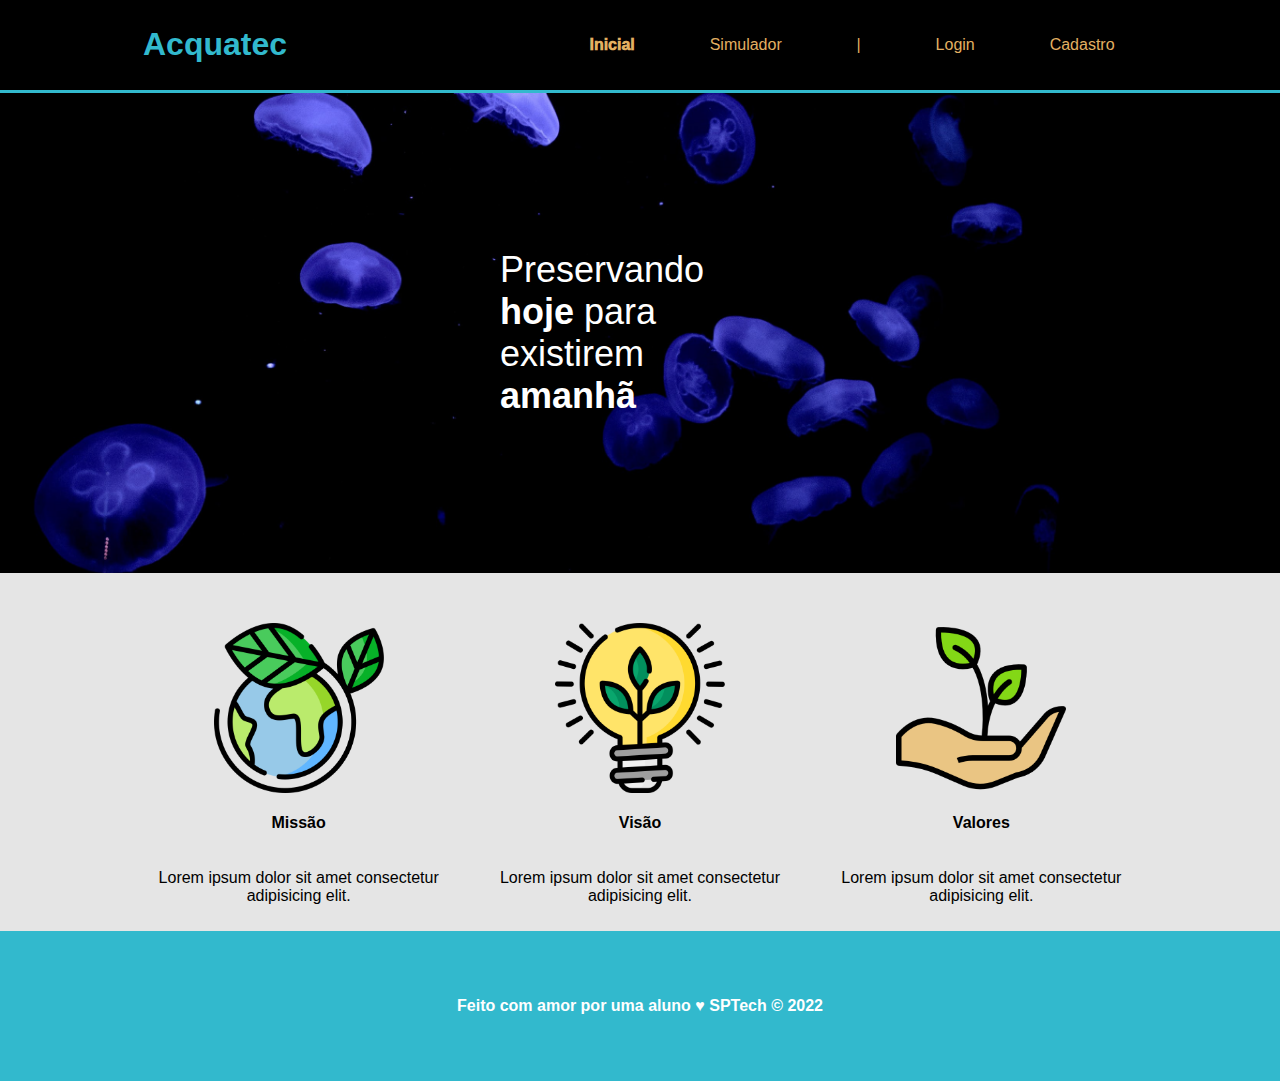
<file: Index.html>
<!DOCTYPE html>
<html lang="pt-br">
<head>
    <meta charset="UTF-8">
    <meta http-equiv="X-UA-Compatible" content="IE=edge">
    <meta name="viewport" content="width=device-width, initial-scale=1.0">
    <title>Site Institucional</title>
    <link rel="stylesheet" href="Estilo.css">
</head>
<body>
    <div class="header">
         <div class="container">
            <h1>Acquatec</h1>
            <ul class="navbar">
                <li class="here">Inicial</li>
                <li>Simulador</li>
                <li>|</li>
                <li><a href="login.html">Login</a></li>
                <li><a href="cadastro.html">Cadastro</a></li>
            </ul>
         </div>
    </div>
    <div class="banner">
        <div class="container">
            <p>Preservando <span>hoje</span> para existirem <span>amanhã</span></p>
        </div>
    </div>
    <div class="social">
        <div class="container">
            <div class="boxes">
                <div class="box">
                    <img src="assets/imgs/planet-earth_color.png" alt="icone de missão">
                    <h4>Missão</h4>
                    <p>Lorem ipsum dolor sit amet consectetur adipisicing elit.</p>
                </div>
                <div class="box">
                    <img src="assets/imgs/lightbulb_color.png" alt="icone de visão">
                    <h4>Visão</h4>
                    <p>Lorem ipsum dolor sit amet consectetur adipisicing elit.</p>
                </div>
                <div class="box">
                    <img src="assets/imgs/growth_color.png" alt="icone de valores">
                    <h4>Valores</h4>
                    <p>Lorem ipsum dolor sit amet consectetur adipisicing elit.</p>
                </div>
            </div>
        </div>
    </div>
    <div class="footer">
        <div class="container">
            <h4>Feito com amor por uma aluno &hearts; SPTech &copy; 2022</h4>
        </div>
    </div>
</html>
</file>
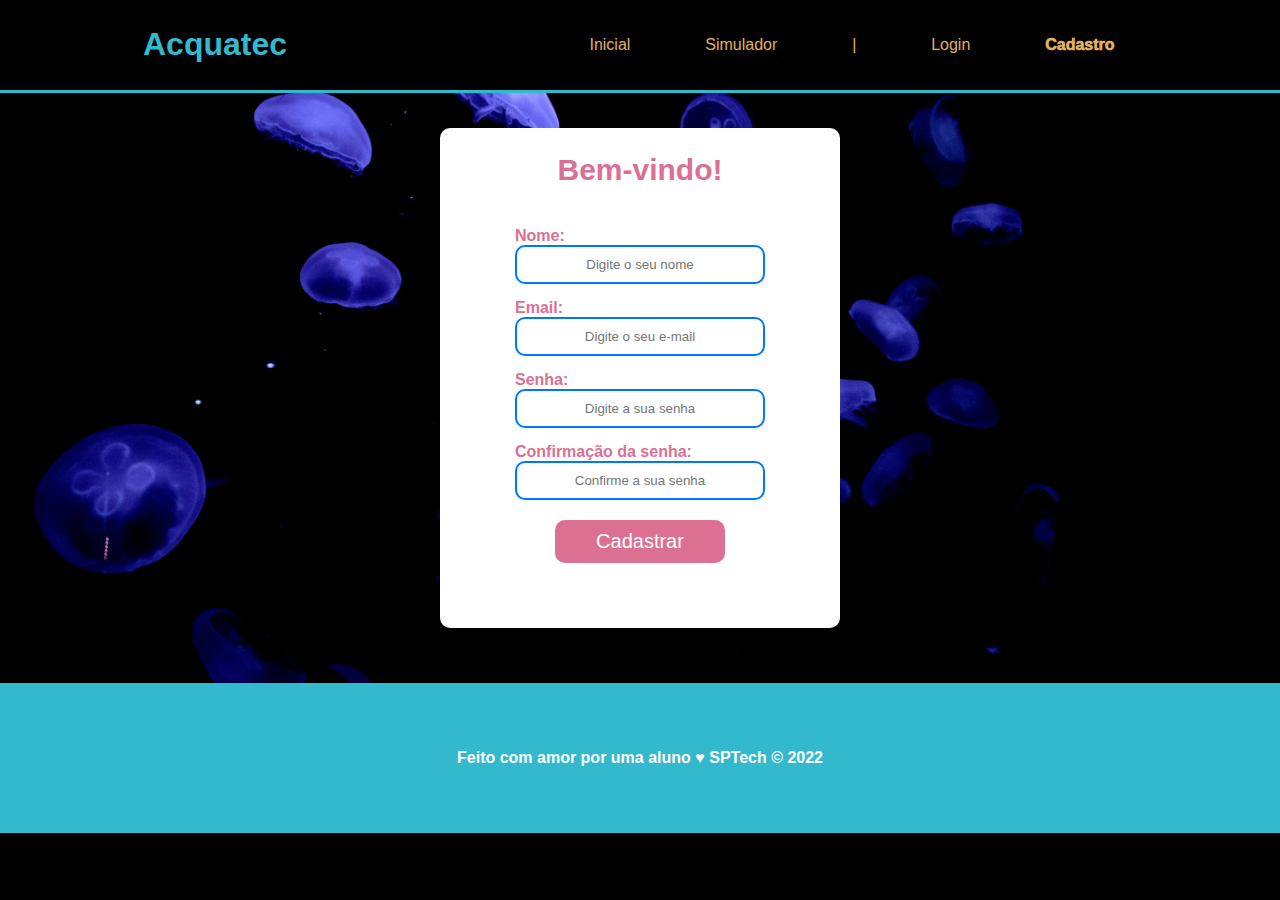
<file: cadastro.html>
<!DOCTYPE html>
<html lang="pt-br">
<head>
    <meta charset="UTF-8">
    <meta http-equiv="X-UA-Compatible" content="IE=edge">
    <meta name="viewport" content="width=device-width, initial-scale=1.0">
    <title>Login - Acquatec</title>
    <link rel="stylesheet" href="Estilo.css">
    <link rel="stylesheet" href="formulario-estilo2.css">
</head>
<body>
    <div class="header">
         <div class="container">
            <h1>Acquatec</h1>
            <ul class="navbar">
                <li><a href="Index.html">Inicial</a></li>
                <li>Simulador</li>
                <li>|</li>
                <li><a href="login.html">Login</a></li>
                <li class="here">Cadastro</li>
            </ul>
         </div>
    </div>
    <div class="banner">
        <div class="container">
           <div class="box">
                <h1>Bem-vindo!</h1>
                <div class="half-box">
                    <span>Nome:</span>
                    <input id="nome_input" type="text" placeholder="Digite o seu nome">

                    <span>Email:</span>
                    <input id="email_input" type="email" placeholder="Digite o seu e-mail">

                    <span>Senha:</span>
                    <input id="senha_input" type="password" placeholder="Digite a sua senha">

                    <span>Confirmação da senha:</span>
                    <input id="confirmacao_input" type="text" placeholder="Confirme a sua senha">

                    <button>Cadastrar</button>
                </div>
           </div>
        </div>
    </div>
    <div class="footer">
        <div class="container">
            <h4>Feito com amor por uma aluno &hearts; SPTech &copy; 2022</h4>
        </div>
    </div>
</html>
</file>
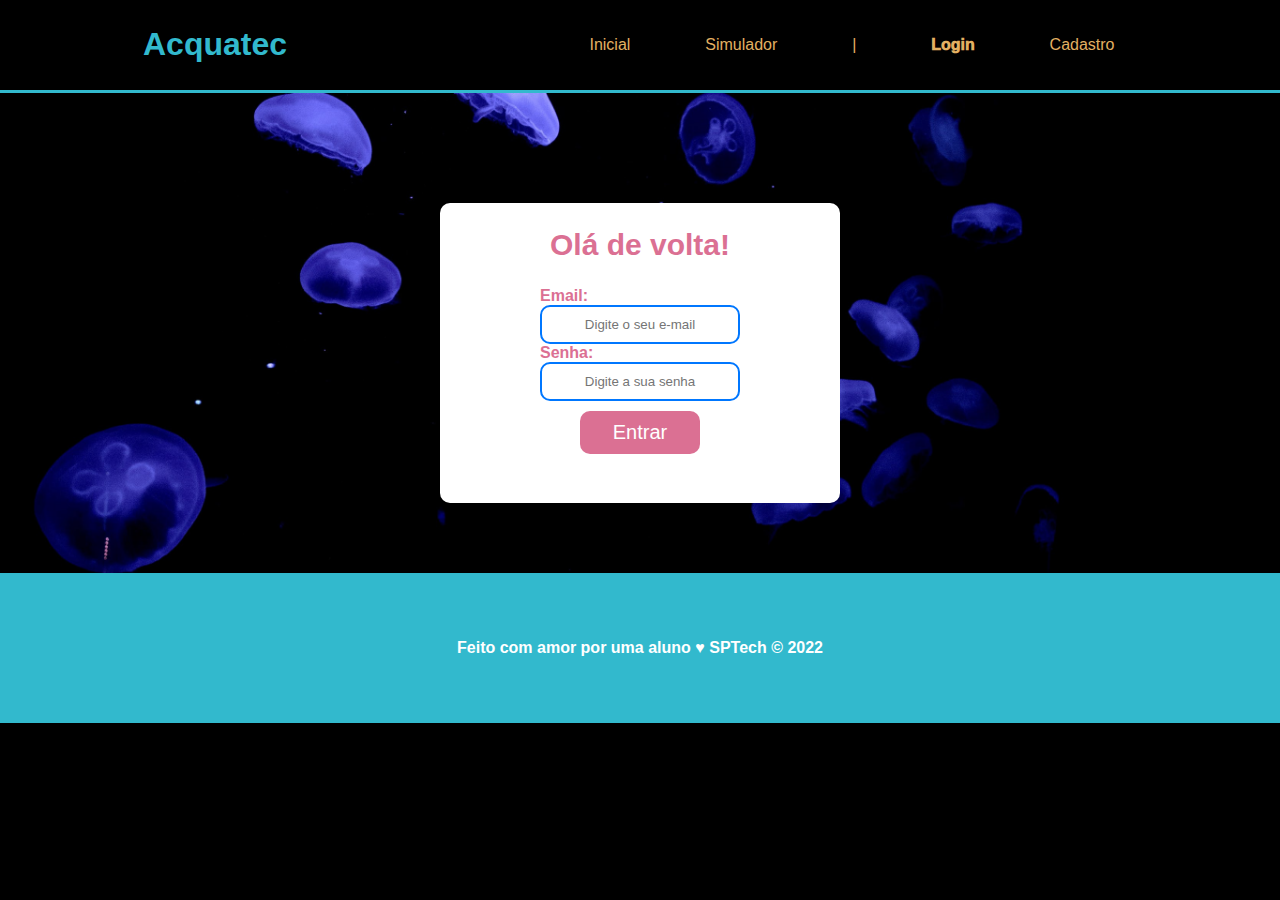
<file: login.html>
<!DOCTYPE html>
<html lang="pt-br">
<head>
    <meta charset="UTF-8">
    <meta http-equiv="X-UA-Compatible" content="IE=edge">
    <meta name="viewport" content="width=device-width, initial-scale=1.0">
    <title>Login - Acquatec</title>
    <link rel="stylesheet" href="Estilo.css">
    <link rel="stylesheet" href="formulario-estilo.css">
</head>
<body>
    <div class="header">
         <div class="container">
            <h1>Acquatec</h1>
            <ul class="navbar">
                <li><a href="Index.html">Inicial</a></li>
                <li>Simulador</li>
                <li>|</li>
                <li class="here">Login</li>
                <li>Cadastro</li>
            </ul>
         </div>
    </div>
    <div class="banner">
        <div class="container">
           <div class="box">
                <h1>Olá de volta!</h1>
                <div class="half-box">

                    <span>Email:</span>
                    <input id="email_input" type="email" placeholder="Digite o seu e-mail">

                    <span>Senha:</span>
                    <input id="senha_input" type="password" placeholder="Digite a sua senha">

                    <button>Entrar</button>
                </div>
           </div>
        </div>
    </div>
    <div class="footer">
        <div class="container">
            <h4>Feito com amor por uma aluno &hearts; SPTech &copy; 2022</h4>
        </div>
    </div>
</html>
</file>
<file: Estilo.css>
body {
    margin: 0;
    font-family: sans-serif;
    background-color: black;
}
.header {
    color: #32b9cd;
    border-bottom: solid 3px #32b9cd;
}
.container {
/*     border: solid 3px violet; */
    width: 80%;
    margin: auto;
}
 h1 {
 /*    border: solid 3px blue; */
    padding: 5px 15px;
/*     padding-top: 5px;
    padding-right: 15px;
    padding-bottom: 20px;
    padding-left: 25px; */
} 
/* ul {
    border: solid 3px green;
} */
.header .container {
    display: flex;
    justify-content: space-between;
}
.navbar {
    display: flex;
    width: 600px;
    justify-content: space-around;
    color: #e3b062;
    list-style: none;
    align-items: center;
    
}
.header ul .here {
    font-weight: 1000;
}
a {
    text-decoration: none;
    color: #e3b062;
}
/* li {
    border: solid 3px white;
}
 */

 /* banener */

 .banner{
    color: white;
    padding:  40px 0;
    height: 400px;
    background-image: url("assets/imgs/bg-jelly-fish-para_outras_pags.png");
    background-size: cover;
 }

 .banner .container{
    height: 400px;
    display: flex;
    justify-content: center;
    align-items: center;
 }

 .banner p{
    font-size: 36px;
    width: 280px;
 }

 .banner .container span{
    font-weight: 800;
 }

 /* missão visão valores */
 .social {
    background-color: #e5e5e5;
 }

 .box img {
    width: 170px;
 }

.social .container .boxes {
    display: flex;
}

.box{
    margin: 50px 10px 10px 10px;
    display: flex;
    flex-direction: column;
    align-items: center;
}

.social p{
    text-align: center;
}

/* footer */
.footer {
    background-color: #32b9cd;
    height: 150px;
    color: #fff;
    display: flex;
}

.footer .container{
    display: flex;
    justify-content: center;
}
</file>
<file: formulario-estilo2.css>
.banner {
    height: 510px;
}
.box {
    background-color: white;
    width: 400px;
    height: 500px;
    color: palevioletred;
    display: flex;
    flex-direction: column;
    align-items: center;
    border-radius: 10px;
    margin-top: 100px;
}
.box h1{
    font-size: 30px;
}
.half-box {
    display: flex;
    flex-direction: column;
    width: 250px;
}
.half-box button {
    margin-top: 20px;
    background-color: palevioletred;
    color: white;
    padding: 10px 15px;
    border: none;
    border-radius: 10px;
    font-size: 20px;
    width: 170px;
    align-self: center;
    cursor:pointer;
}
.half-box button:hover{
    background: red;
}
.half-box input {
    padding: 10px 15px;
    text-align: center;
    border: 2px solid rgb(0, 119, 255);
    border-radius: 10px;
}
span{
    margin-top:15px;
}
</file>
<file: formulario-estilo.css>
.box {
    background-color: white;
    width: 400px;
    height: 300px;
    color: palevioletred;
    display: flex;
    flex-direction: column;
    align-items: center;
    border-radius: 10px;
}
.box h1{
    font-size: 30px;
}
.half-box {
    display: flex;
    flex-direction: column;
    width: 200px;
}
.half-box button {
    margin-top: 10px;
    background-color: palevioletred;
    color: white;
    padding: 10px 15px;
    border: none;
    border-radius: 10px;
    font-size: 20px;
    width: 120px;
    align-self: center;
    cursor:pointer;
}
.half-box button:hover{
    background: red;
}
.half-box input {
    padding: 10px 15px;
    text-align: center;
    border: 2px solid rgb(0, 119, 255);
    border-radius: 10px;
}
</file>
